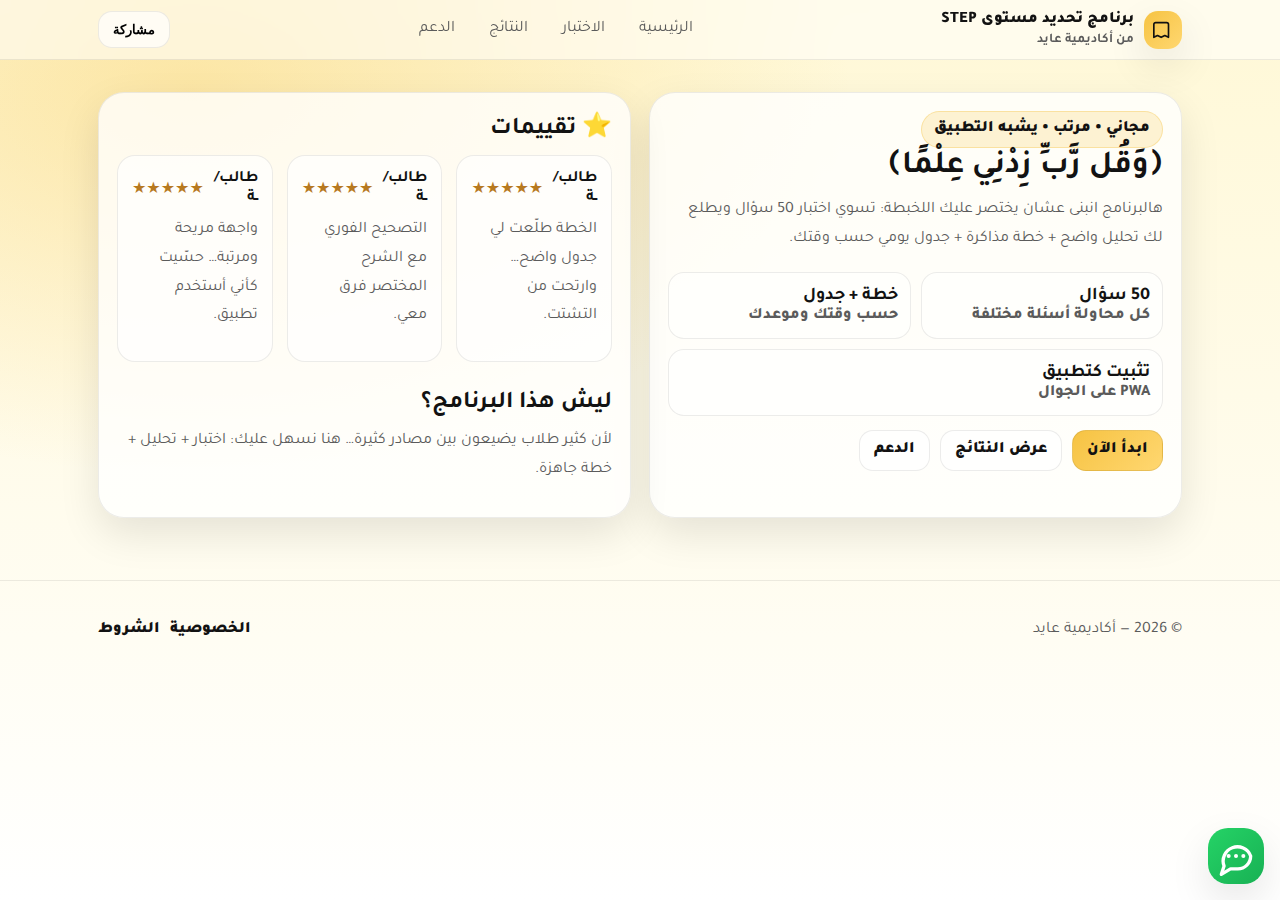
<file: index.html>
<!doctype html>
<html lang="ar" dir="rtl">
<head>
  <meta charset="utf-8"/>
  <meta name="viewport" content="width=device-width, initial-scale=1"/>
  <meta name="theme-color" content="#f6c343"/>
  <link rel="manifest" href="./manifest.json"/>
  <link rel="preconnect" href="https://fonts.googleapis.com">
  <link rel="preconnect" href="https://fonts.gstatic.com" crossorigin>
  <link href="https://fonts.googleapis.com/css2?family=Tajawal:wght@400;700;800;900&display=swap" rel="stylesheet">
  <link rel="stylesheet" href="./assets/styles.css"/>
  <script src="./assets/site-data.js"></script>
  <script src="./assets/app.js" defer></script>
  <title>برنامج تحديد مستوى STEP — أكاديمية عايد</title>
  <meta name="description" content="برنامج مجاني يساعدك تحدد مستواك في STEP ويطلع لك خطة مذاكرة وجدول حسب وقتك."/>
</head>
<body>
<div class="topbar">
  <div class="topbar-inner">
    <div class="brand">
      <div class="logo" aria-hidden="true">
        <svg viewBox="0 0 24 24" fill="none">
          <path d="M6 4h10a2 2 0 0 1 2 2v14l-4-2-4 2-4-2-4 2V6a2 2 0 0 1 2-2Z" stroke="#111" stroke-width="1.8" stroke-linejoin="round"/>
        </svg>
      </div>
      <div>
        <div>برنامج تحديد مستوى STEP</div>
        <small>من أكاديمية عايد</small>
      </div>
    </div>
    <nav class="nav" aria-label="التنقل">
      <a href="./index.html">الرئيسية</a>
      <a href="./test.html">الاختبار</a>
      <a href="./results.html">النتائج</a>
      <a href="./support.html">الدعم</a>
    </nav>
    <div style="display:flex; gap:8px; align-items:center;">
      <button class="btn" id="shareBtn" type="button">مشاركة</button>
      <button class="btn btn-primary" id="installBtn" type="button" style="display:none;">تثبيت</button>
    </div>
  </div>
</div>
<div class="container">
  <section class="section">
    <div class="hero-grid">
      <div class="card">
        <div class="card-inner">
          <div class="badge">مجاني • مرتب • يشبه التطبيق</div>
          <h1 class="h-title">﴿وَقُل رَّبِّ زِدْنِي عِلْمًا﴾</h1>
          <p class="h-sub">
            هالبرنامج انبنى عشان يختصر عليك اللخبطة: تسوي اختبار 50 سؤال ويطلع لك تحليل واضح + خطة مذاكرة + جدول يومي حسب وقتك.
          </p>
          <div class="kpis">
            <div class="kpi"><b>50 سؤال</b><span>كل محاولة أسئلة مختلفة</span></div>
            <div class="kpi"><b>خطة + جدول</b><span>حسب وقتك وموعدك</span></div>
            <div class="kpi"><b>تثبيت كتطبيق</b><span>PWA على الجوال</span></div>
          </div>
          <div style="margin-top:14px; display:flex; gap:10px; flex-wrap:wrap;">
            <a class="btn btn-primary" href="./test.html">ابدأ الآن</a>
            <a class="btn" href="./results.html">عرض النتائج</a>
            <a class="btn" href="./support.html">الدعم</a>
          </div>
        </div>
      </div>

      <div class="card">
        <div class="card-inner">
          <h2 style="margin:0 0 10px;">⭐ تقييمات</h2>
          <div id="reviews" class="grid-3"></div>
          <div class="section">
            <h2 style="margin:14px 0 8px;">ليش هذا البرنامج؟</h2>
            <p class="h-sub" style="margin:0;">
              لأن كثير طلاب يضيعون بين مصادر كثيرة… هنا نسهل عليك: اختبار + تحليل + خطة جاهزة.
            </p>
          </div>
        </div>
      </div>
    </div>
  </section>
</div>
<div class="footer">
  <div class="container">
    <div style="display:flex; flex-wrap:wrap; gap:10px; align-items:center; justify-content:space-between;">
      <div>© <span id="year"></span> — أكاديمية عايد</div>
      <div style="display:flex; gap:10px; flex-wrap:wrap;">
        <a href="./privacy.html">الخصوصية</a>
        <a href="./terms.html">الشروط</a>
      </div>
    </div>
  </div>
</div><button class="fab" id="assistantFab" type="button" aria-label="مساعد">
  <svg viewBox="0 0 24 24" fill="none">
    <path d="M20 12a7 7 0 0 1-7 7H9l-5 3 1.5-4.5A7 7 0 1 1 20 12Z" stroke="#fff" stroke-width="1.8" stroke-linejoin="round"/>
    <path d="M8 12h.01M12 12h.01M16 12h.01" stroke="#fff" stroke-width="2.2" stroke-linecap="round"/>
  </svg>
</button>
<div class="chat" id="chat">
  <div class="chat-head">
    <div>
      <div class="chat-title" id="chatTitle"></div>
      <div class="chat-status" id="chatStatus"></div>
    </div>
    <button class="btn" id="chatClose" type="button">إغلاق</button>
  </div>
  <div class="chat-body" id="chatBody"></div>
  <div class="chat-quick" id="chatQuick"></div>
  <div class="chat-input">
    <input id="chatInput" type="text" placeholder="اكتب سؤالك هنا…"/>
    <button class="btn btn-primary" id="chatSend" type="button">إرسال</button>
  </div>
</div>
<div class="toast" id="toast" aria-live="polite"></div>
<script>
(function(){
  var wrap=document.getElementById("reviews");
  var items=(window.SITE_DATA && window.SITE_DATA.reviews) || [];
  if(!wrap) return;
  wrap.innerHTML = items.map(function(r){
    var stars = "★".repeat(r.stars) + "☆".repeat(5-r.stars);
    return '<div class="feature"><div style="display:flex;justify-content:space-between;gap:10px;align-items:center;"><b>'+r.name+'</b><span style="color:#b7791f;font-weight:900;">'+stars+'</span></div><p style="margin-top:8px;color:var(--muted);line-height:1.8;">'+r.text+'</p></div>';
  }).join("");
})();
</script>
</body></html>
</file>
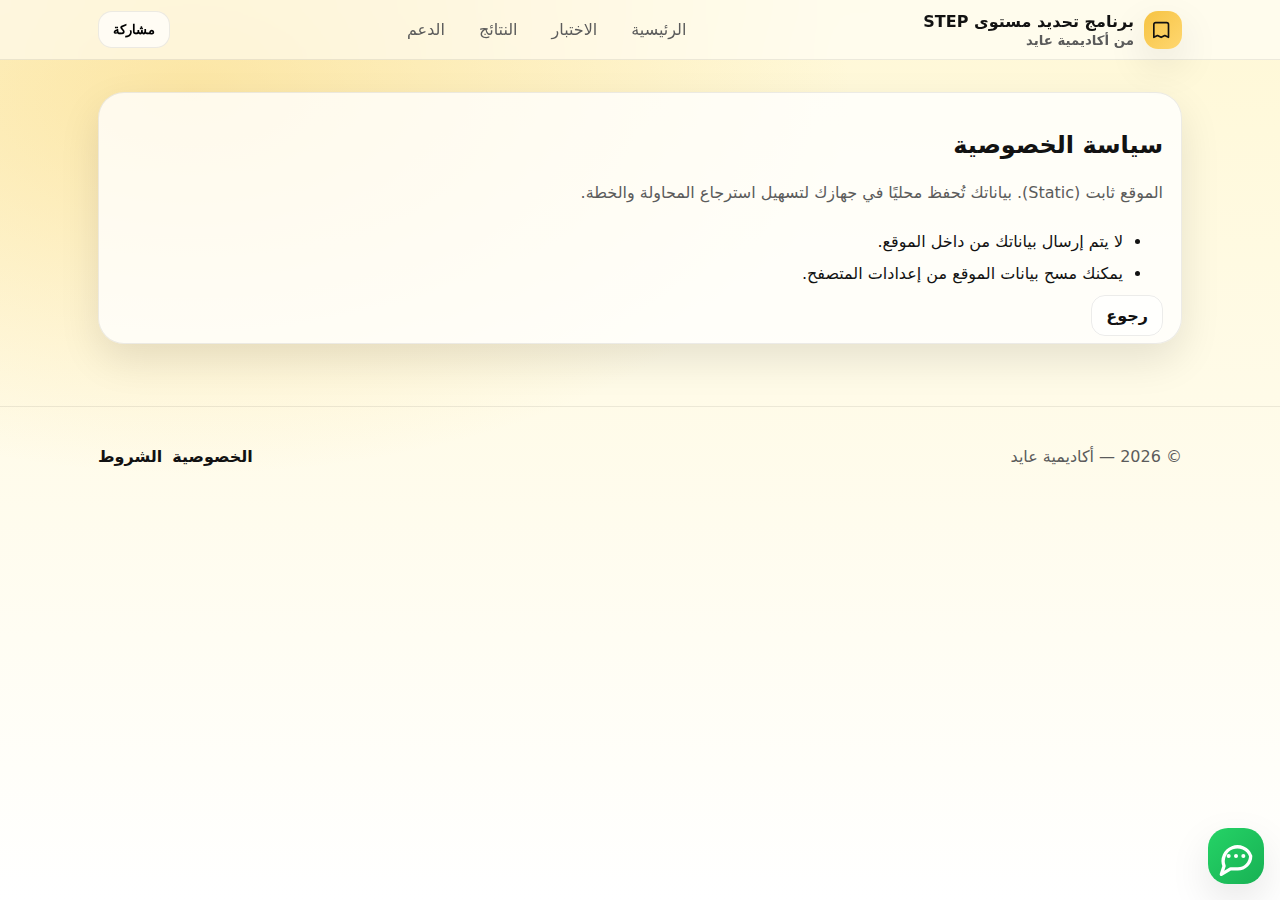
<file: privacy.html>
<!doctype html>
<html lang="ar" dir="rtl">
<head>
  <meta charset="utf-8"/>
  <meta name="viewport" content="width=device-width, initial-scale=1"/>
  <meta name="theme-color" content="#f6c343"/>
  <link rel="manifest" href="./manifest.json"/>
  <link rel="preconnect" href="https://fonts.googleapis.com">
  <link rel="preconnect" href="https://fonts.gstatic.com" crossorigin>
  <link href="https://fonts.googleapis.com/css2?family=Tajawal:wght@400;700;800;900&display=swap" rel="stylesheet">
  <link rel="stylesheet" href="./assets/styles.css"/>
  <script src="./assets/site-data.js"></script>
  <script src="./assets/app.js" defer></script>
  <title>الخصوصية</title>
</head><body><div class="topbar">
  <div class="topbar-inner">
    <div class="brand">
      <div class="logo" aria-hidden="true">
        <svg viewBox="0 0 24 24" fill="none">
          <path d="M6 4h10a2 2 0 0 1 2 2v14l-4-2-4 2-4-2-4 2V6a2 2 0 0 1 2-2Z" stroke="#111" stroke-width="1.8" stroke-linejoin="round"/>
        </svg>
      </div>
      <div>
        <div>برنامج تحديد مستوى STEP</div>
        <small>من أكاديمية عايد</small>
      </div>
    </div>
    <nav class="nav" aria-label="التنقل">
      <a href="./index.html">الرئيسية</a>
      <a href="./test.html">الاختبار</a>
      <a href="./results.html">النتائج</a>
      <a href="./support.html">الدعم</a>
    </nav>
    <div style="display:flex; gap:8px; align-items:center;">
      <button class="btn" id="shareBtn" type="button">مشاركة</button>
      <button class="btn btn-primary" id="installBtn" type="button" style="display:none;">تثبيت</button>
    </div>
  </div>
</div>
<div class="container"><section class="section"><div class="card"><div class="card-inner">
<h2>سياسة الخصوصية</h2>
<p class="h-sub">الموقع ثابت (Static). بياناتك تُحفظ محليًا في جهازك لتسهيل استرجاع المحاولة والخطة.</p>
<ul style="line-height:2;">
<li>لا يتم إرسال بياناتك من داخل الموقع.</li>
<li>يمكنك مسح بيانات الموقع من إعدادات المتصفح.</li>
</ul>
<a class="btn" href="./index.html">رجوع</a>
</div></div></section></div><div class="footer">
  <div class="container">
    <div style="display:flex; flex-wrap:wrap; gap:10px; align-items:center; justify-content:space-between;">
      <div>© <span id="year"></span> — أكاديمية عايد</div>
      <div style="display:flex; gap:10px; flex-wrap:wrap;">
        <a href="./privacy.html">الخصوصية</a>
        <a href="./terms.html">الشروط</a>
      </div>
    </div>
  </div>
</div><button class="fab" id="assistantFab" type="button" aria-label="مساعد">
  <svg viewBox="0 0 24 24" fill="none">
    <path d="M20 12a7 7 0 0 1-7 7H9l-5 3 1.5-4.5A7 7 0 1 1 20 12Z" stroke="#fff" stroke-width="1.8" stroke-linejoin="round"/>
    <path d="M8 12h.01M12 12h.01M16 12h.01" stroke="#fff" stroke-width="2.2" stroke-linecap="round"/>
  </svg>
</button>
<div class="chat" id="chat">
  <div class="chat-head">
    <div>
      <div class="chat-title" id="chatTitle"></div>
      <div class="chat-status" id="chatStatus"></div>
    </div>
    <button class="btn" id="chatClose" type="button">إغلاق</button>
  </div>
  <div class="chat-body" id="chatBody"></div>
  <div class="chat-quick" id="chatQuick"></div>
  <div class="chat-input">
    <input id="chatInput" type="text" placeholder="اكتب سؤالك هنا…"/>
    <button class="btn btn-primary" id="chatSend" type="button">إرسال</button>
  </div>
</div>
<div class="toast" id="toast" aria-live="polite"></div></body></html>
</file>
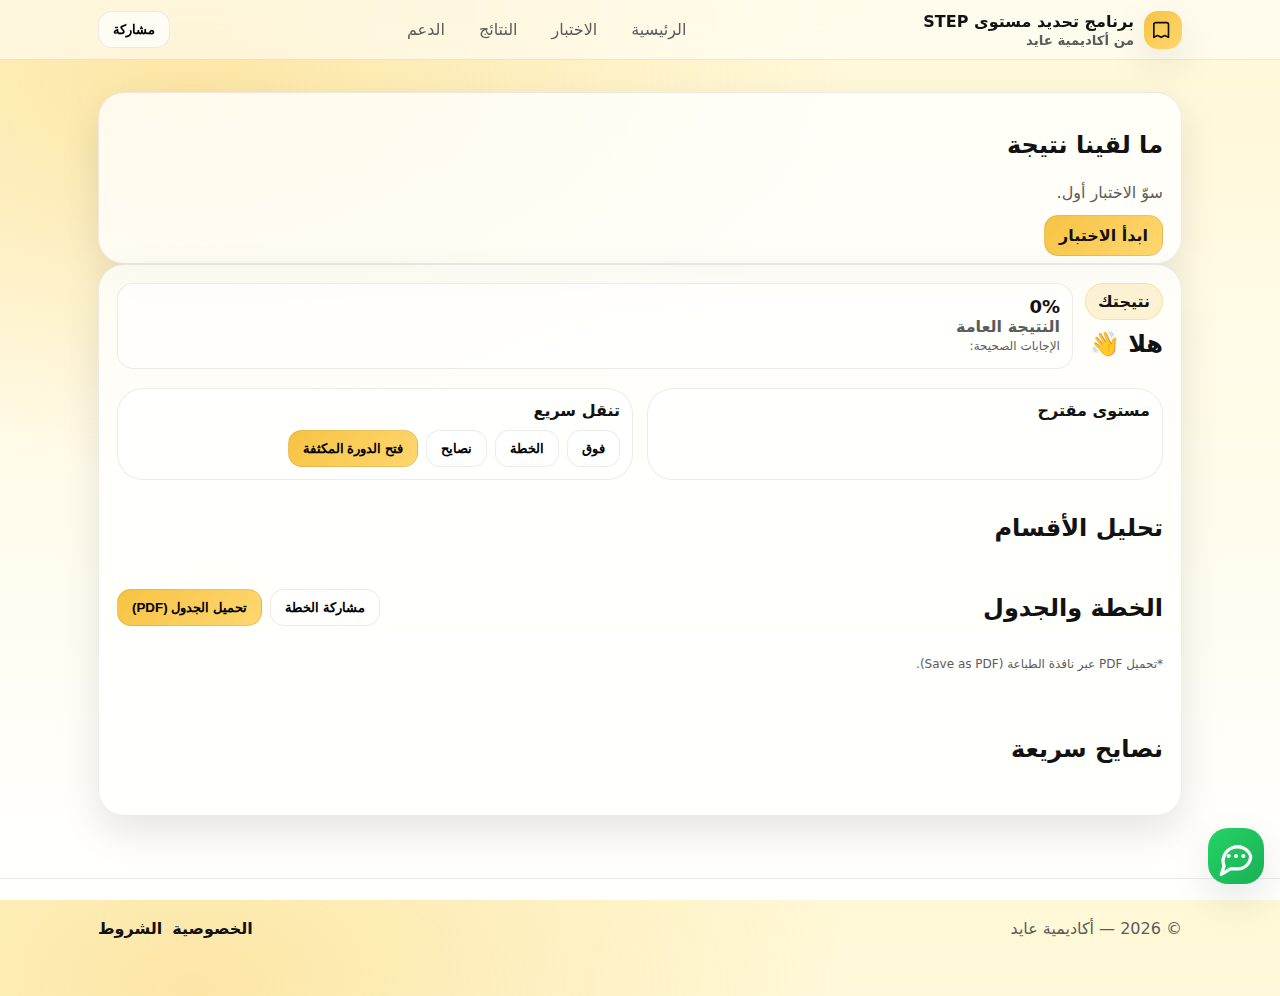
<file: results.html>
<!doctype html>
<html lang="ar" dir="rtl">
<head>
  <meta charset="utf-8"/>
  <meta name="viewport" content="width=device-width, initial-scale=1"/>
  <meta name="theme-color" content="#f6c343"/>
  <link rel="manifest" href="./manifest.json"/>
  <link rel="preconnect" href="https://fonts.googleapis.com">
  <link rel="preconnect" href="https://fonts.gstatic.com" crossorigin>
  <link href="https://fonts.googleapis.com/css2?family=Tajawal:wght@400;700;800;900&display=swap" rel="stylesheet">
  <link rel="stylesheet" href="./assets/styles.css"/>
  <script src="./assets/site-data.js"></script>
  <script src="./assets/app.js" defer></script>
  <title>النتائج والخطة</title>
</head><body>
<div class="topbar">
  <div class="topbar-inner">
    <div class="brand">
      <div class="logo" aria-hidden="true">
        <svg viewBox="0 0 24 24" fill="none">
          <path d="M6 4h10a2 2 0 0 1 2 2v14l-4-2-4 2-4-2-4 2V6a2 2 0 0 1 2-2Z" stroke="#111" stroke-width="1.8" stroke-linejoin="round"/>
        </svg>
      </div>
      <div>
        <div>برنامج تحديد مستوى STEP</div>
        <small>من أكاديمية عايد</small>
      </div>
    </div>
    <nav class="nav" aria-label="التنقل">
      <a href="./index.html">الرئيسية</a>
      <a href="./test.html">الاختبار</a>
      <a href="./results.html">النتائج</a>
      <a href="./support.html">الدعم</a>
    </nav>
    <div style="display:flex; gap:8px; align-items:center;">
      <button class="btn" id="shareBtn" type="button">مشاركة</button>
      <button class="btn btn-primary" id="installBtn" type="button" style="display:none;">تثبيت</button>
    </div>
  </div>
</div>
<div class="container">
  <section class="section">
    <div class="card" id="empty" style="display:none;">
      <div class="card-inner">
        <h2>ما لقينا نتيجة</h2>
        <p class="h-sub">سوّ الاختبار أول.</p>
        <a class="btn btn-primary" href="./test.html">ابدأ الاختبار</a>
      </div>
    </div>

    <div class="card" id="resultCard">
      <div class="card-inner">
        <div style="display:flex;justify-content:space-between;gap:12px;flex-wrap:wrap;align-items:flex-start;">
          <div>
            <div class="badge">نتيجتك</div>
            <h2 style="margin:10px 0 0;">هلا <span id="helloName"></span> 👋</h2>
            <p class="h-sub" id="tone" style="margin-top:6px;"></p>
          </div>
          <div class="kpi" style="min-width:240px;">
            <b id="score">0%</b><span>النتيجة العامة</span>
            <div class="help">الإجابات الصحيحة: <span id="correct"></span></div>
          </div>
        </div>

        <div class="split" style="margin-top:12px;">
          <div class="card" style="box-shadow:none;">
            <div class="card-inner" style="padding:12px;">
              <b>مستوى مقترح</b>
              <div id="level" style="font-size:22px;font-weight:900;margin-top:8px;"></div>
            </div>
          </div>
          <div class="card" style="box-shadow:none;">
            <div class="card-inner" style="padding:12px;">
              <b>تنقل سريع</b>
              <div style="margin-top:10px;display:flex;gap:8px;flex-wrap:wrap;">
                <button class="btn" id="jumpTop" type="button">فوق</button>
                <button class="btn" id="jumpPlan" type="button">الخطة</button>
                <button class="btn" id="jumpTips" type="button">نصايح</button>
                <button class="btn btn-primary" id="goCourse" type="button">فتح الدورة المكثفة</button>
              </div>
            </div>
          </div>
        </div>

        <div class="section">
          <h2>تحليل الأقسام</h2>
          <table class="table"><tbody id="secBody"></tbody></table>
        </div>

        <div class="section" id="planAnchor">
          <div style="display:flex;justify-content:space-between;gap:10px;flex-wrap:wrap;align-items:center;">
            <h2 style="margin:0;">الخطة والجدول</h2>
            <div style="display:flex;gap:8px;flex-wrap:wrap;">
              <button class="btn" id="sharePlan" type="button">مشاركة الخطة</button>
              <button class="btn btn-primary" id="downloadPdf" type="button">تحميل الجدول (PDF)</button>
            </div>
          </div>
          <p class="h-sub" id="planMeta" style="margin-top:6px;"></p>
          <div id="planList" class="grid-3"></div>
          <p class="help" style="margin-top:10px;">*تحميل PDF عبر نافذة الطباعة (Save as PDF).</p>
        </div>

        <div class="section" id="tipsAnchor">
          <h2>نصايح سريعة</h2>
          <ul id="tips" style="line-height:2;"></ul>
        </div>

      </div>
    </div>
  </section>
</div>
<div class="footer">
  <div class="container">
    <div style="display:flex; flex-wrap:wrap; gap:10px; align-items:center; justify-content:space-between;">
      <div>© <span id="year"></span> — أكاديمية عايد</div>
      <div style="display:flex; gap:10px; flex-wrap:wrap;">
        <a href="./privacy.html">الخصوصية</a>
        <a href="./terms.html">الشروط</a>
      </div>
    </div>
  </div>
</div><button class="fab" id="assistantFab" type="button" aria-label="مساعد">
  <svg viewBox="0 0 24 24" fill="none">
    <path d="M20 12a7 7 0 0 1-7 7H9l-5 3 1.5-4.5A7 7 0 1 1 20 12Z" stroke="#fff" stroke-width="1.8" stroke-linejoin="round"/>
    <path d="M8 12h.01M12 12h.01M16 12h.01" stroke="#fff" stroke-width="2.2" stroke-linecap="round"/>
  </svg>
</button>
<div class="chat" id="chat">
  <div class="chat-head">
    <div>
      <div class="chat-title" id="chatTitle"></div>
      <div class="chat-status" id="chatStatus"></div>
    </div>
    <button class="btn" id="chatClose" type="button">إغلاق</button>
  </div>
  <div class="chat-body" id="chatBody"></div>
  <div class="chat-quick" id="chatQuick"></div>
  <div class="chat-input">
    <input id="chatInput" type="text" placeholder="اكتب سؤالك هنا…"/>
    <button class="btn btn-primary" id="chatSend" type="button">إرسال</button>
  </div>
</div>
<div class="toast" id="toast" aria-live="polite"></div>
<script src="./assets/results.js" defer></script>
</body></html>
</file>
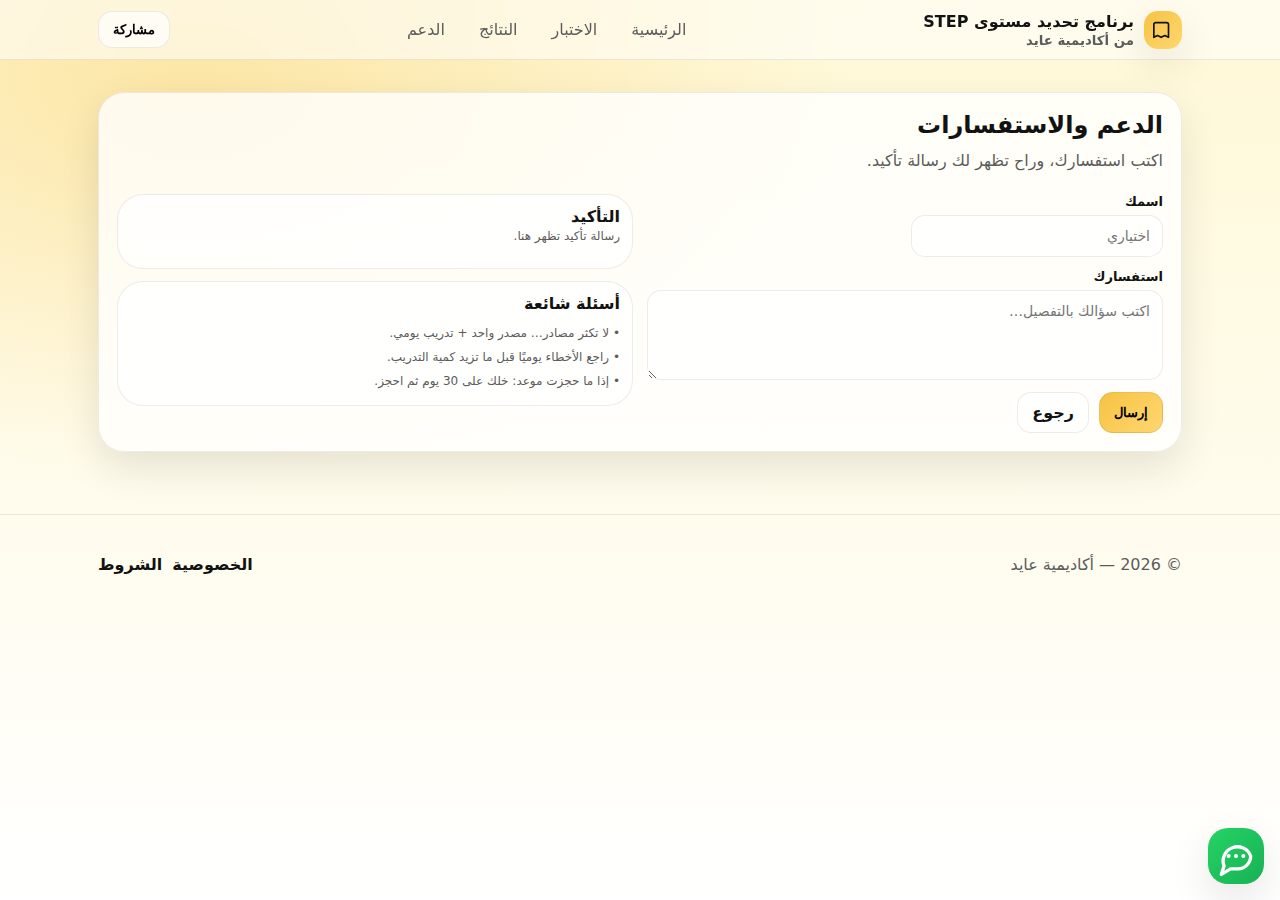
<file: support.html>
<!doctype html>
<html lang="ar" dir="rtl">
<head>
  <meta charset="utf-8"/>
  <meta name="viewport" content="width=device-width, initial-scale=1"/>
  <meta name="theme-color" content="#f6c343"/>
  <link rel="manifest" href="./manifest.json"/>
  <link rel="preconnect" href="https://fonts.googleapis.com">
  <link rel="preconnect" href="https://fonts.gstatic.com" crossorigin>
  <link href="https://fonts.googleapis.com/css2?family=Tajawal:wght@400;700;800;900&display=swap" rel="stylesheet">
  <link rel="stylesheet" href="./assets/styles.css"/>
  <script src="./assets/site-data.js"></script>
  <script src="./assets/app.js" defer></script>
  <title>الدعم</title>
</head><body>
<div class="topbar">
  <div class="topbar-inner">
    <div class="brand">
      <div class="logo" aria-hidden="true">
        <svg viewBox="0 0 24 24" fill="none">
          <path d="M6 4h10a2 2 0 0 1 2 2v14l-4-2-4 2-4-2-4 2V6a2 2 0 0 1 2-2Z" stroke="#111" stroke-width="1.8" stroke-linejoin="round"/>
        </svg>
      </div>
      <div>
        <div>برنامج تحديد مستوى STEP</div>
        <small>من أكاديمية عايد</small>
      </div>
    </div>
    <nav class="nav" aria-label="التنقل">
      <a href="./index.html">الرئيسية</a>
      <a href="./test.html">الاختبار</a>
      <a href="./results.html">النتائج</a>
      <a href="./support.html">الدعم</a>
    </nav>
    <div style="display:flex; gap:8px; align-items:center;">
      <button class="btn" id="shareBtn" type="button">مشاركة</button>
      <button class="btn btn-primary" id="installBtn" type="button" style="display:none;">تثبيت</button>
    </div>
  </div>
</div>
<div class="container">
  <section class="section">
    <div class="card">
      <div class="card-inner">
        <h2 style="margin:0 0 8px;">الدعم والاستفسارات</h2>
        <p class="h-sub">اكتب استفسارك، وراح تظهر لك رسالة تأكيد.</p>
        <div class="split">
          <div>
            <form id="supportForm" class="form">
              <div class="field">
                <label>اسمك</label>
                <input id="sName" placeholder="اختياري"/>
              </div>
              <div class="field" style="grid-column:1/-1;">
                <label>استفسارك</label>
                <textarea id="sMsg" placeholder="اكتب سؤالك بالتفصيل…"></textarea>
              </div>
              <div style="grid-column:1/-1;display:flex;gap:10px;flex-wrap:wrap;">
                <button class="btn btn-primary" type="submit">إرسال</button>
                <a class="btn" href="./index.html">رجوع</a>
              </div>
            </form>
          </div>
          <div>
            <div class="card" style="box-shadow:none;">
              <div class="card-inner" style="padding:12px;">
                <b>التأكيد</b>
                <div class="help">رسالة تأكيد تظهر هنا.</div>
                <div id="supportOut" style="margin-top:10px;display:grid;gap:8px;"></div>
              </div>
            </div>
            <div class="card" style="box-shadow:none;margin-top:12px;">
              <div class="card-inner" style="padding:12px;">
                <b>أسئلة شائعة</b>
                <div class="help" style="margin-top:8px;line-height:2;">
                  • لا تكثر مصادر… مصدر واحد + تدريب يومي.<br>
                  • راجع الأخطاء يوميًا قبل ما تزيد كمية التدريب.<br>
                  • إذا ما حجزت موعد: خلك على 30 يوم ثم احجز.
                </div>
              </div>
            </div>
          </div>
        </div>

      </div>
    </div>
  </section>
</div>
<div class="footer">
  <div class="container">
    <div style="display:flex; flex-wrap:wrap; gap:10px; align-items:center; justify-content:space-between;">
      <div>© <span id="year"></span> — أكاديمية عايد</div>
      <div style="display:flex; gap:10px; flex-wrap:wrap;">
        <a href="./privacy.html">الخصوصية</a>
        <a href="./terms.html">الشروط</a>
      </div>
    </div>
  </div>
</div><button class="fab" id="assistantFab" type="button" aria-label="مساعد">
  <svg viewBox="0 0 24 24" fill="none">
    <path d="M20 12a7 7 0 0 1-7 7H9l-5 3 1.5-4.5A7 7 0 1 1 20 12Z" stroke="#fff" stroke-width="1.8" stroke-linejoin="round"/>
    <path d="M8 12h.01M12 12h.01M16 12h.01" stroke="#fff" stroke-width="2.2" stroke-linecap="round"/>
  </svg>
</button>
<div class="chat" id="chat">
  <div class="chat-head">
    <div>
      <div class="chat-title" id="chatTitle"></div>
      <div class="chat-status" id="chatStatus"></div>
    </div>
    <button class="btn" id="chatClose" type="button">إغلاق</button>
  </div>
  <div class="chat-body" id="chatBody"></div>
  <div class="chat-quick" id="chatQuick"></div>
  <div class="chat-input">
    <input id="chatInput" type="text" placeholder="اكتب سؤالك هنا…"/>
    <button class="btn btn-primary" id="chatSend" type="button">إرسال</button>
  </div>
</div>
<div class="toast" id="toast" aria-live="polite"></div>
<script src="./assets/support.js" defer></script>
</body></html>
</file>
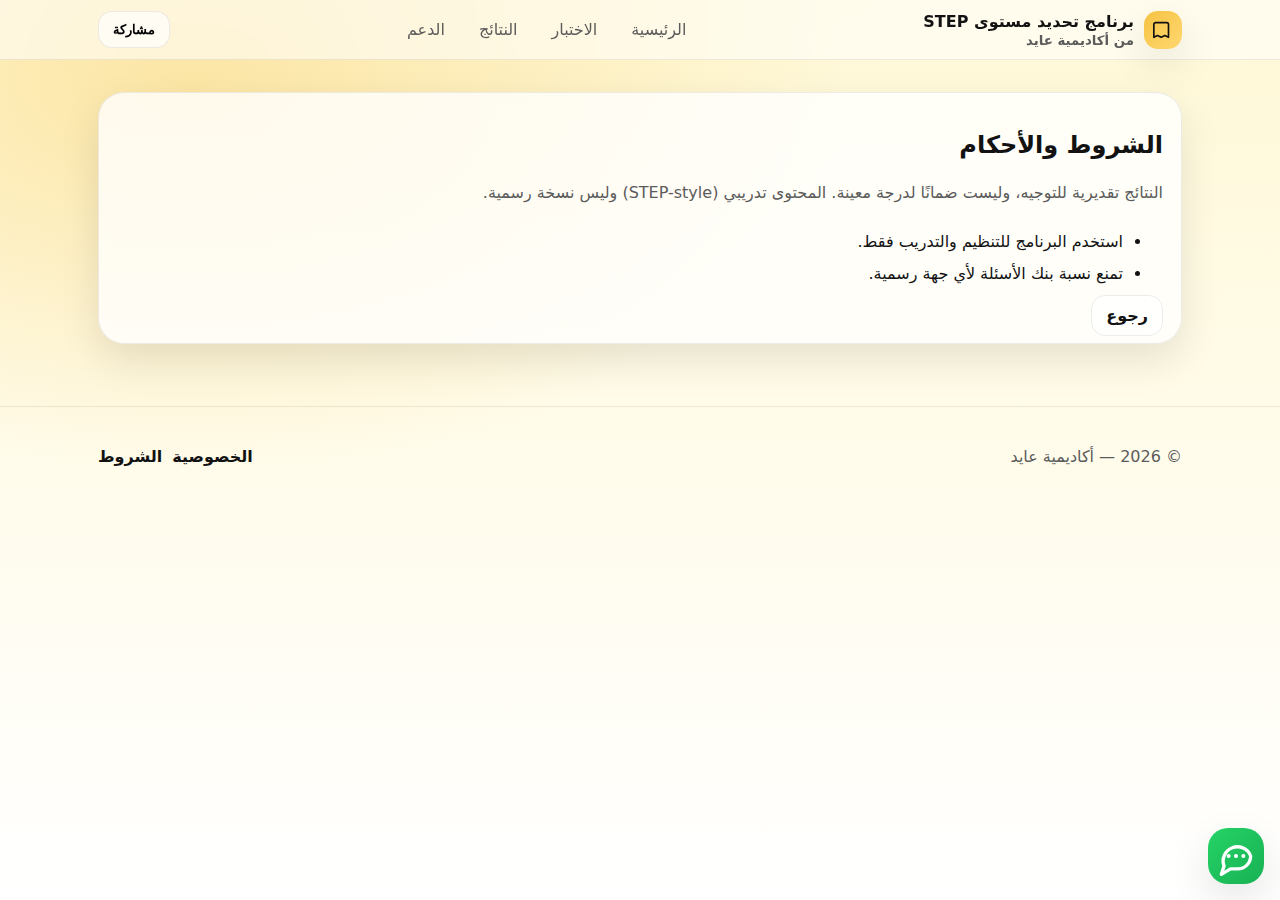
<file: terms.html>
<!doctype html>
<html lang="ar" dir="rtl">
<head>
  <meta charset="utf-8"/>
  <meta name="viewport" content="width=device-width, initial-scale=1"/>
  <meta name="theme-color" content="#f6c343"/>
  <link rel="manifest" href="./manifest.json"/>
  <link rel="preconnect" href="https://fonts.googleapis.com">
  <link rel="preconnect" href="https://fonts.gstatic.com" crossorigin>
  <link href="https://fonts.googleapis.com/css2?family=Tajawal:wght@400;700;800;900&display=swap" rel="stylesheet">
  <link rel="stylesheet" href="./assets/styles.css"/>
  <script src="./assets/site-data.js"></script>
  <script src="./assets/app.js" defer></script>
  <title>الشروط</title>
</head><body><div class="topbar">
  <div class="topbar-inner">
    <div class="brand">
      <div class="logo" aria-hidden="true">
        <svg viewBox="0 0 24 24" fill="none">
          <path d="M6 4h10a2 2 0 0 1 2 2v14l-4-2-4 2-4-2-4 2V6a2 2 0 0 1 2-2Z" stroke="#111" stroke-width="1.8" stroke-linejoin="round"/>
        </svg>
      </div>
      <div>
        <div>برنامج تحديد مستوى STEP</div>
        <small>من أكاديمية عايد</small>
      </div>
    </div>
    <nav class="nav" aria-label="التنقل">
      <a href="./index.html">الرئيسية</a>
      <a href="./test.html">الاختبار</a>
      <a href="./results.html">النتائج</a>
      <a href="./support.html">الدعم</a>
    </nav>
    <div style="display:flex; gap:8px; align-items:center;">
      <button class="btn" id="shareBtn" type="button">مشاركة</button>
      <button class="btn btn-primary" id="installBtn" type="button" style="display:none;">تثبيت</button>
    </div>
  </div>
</div>
<div class="container"><section class="section"><div class="card"><div class="card-inner">
<h2>الشروط والأحكام</h2>
<p class="h-sub">النتائج تقديرية للتوجيه، وليست ضمانًا لدرجة معينة. المحتوى تدريبي (STEP-style) وليس نسخة رسمية.</p>
<ul style="line-height:2;">
<li>استخدم البرنامج للتنظيم والتدريب فقط.</li>
<li>تمنع نسبة بنك الأسئلة لأي جهة رسمية.</li>
</ul>
<a class="btn" href="./index.html">رجوع</a>
</div></div></section></div><div class="footer">
  <div class="container">
    <div style="display:flex; flex-wrap:wrap; gap:10px; align-items:center; justify-content:space-between;">
      <div>© <span id="year"></span> — أكاديمية عايد</div>
      <div style="display:flex; gap:10px; flex-wrap:wrap;">
        <a href="./privacy.html">الخصوصية</a>
        <a href="./terms.html">الشروط</a>
      </div>
    </div>
  </div>
</div><button class="fab" id="assistantFab" type="button" aria-label="مساعد">
  <svg viewBox="0 0 24 24" fill="none">
    <path d="M20 12a7 7 0 0 1-7 7H9l-5 3 1.5-4.5A7 7 0 1 1 20 12Z" stroke="#fff" stroke-width="1.8" stroke-linejoin="round"/>
    <path d="M8 12h.01M12 12h.01M16 12h.01" stroke="#fff" stroke-width="2.2" stroke-linecap="round"/>
  </svg>
</button>
<div class="chat" id="chat">
  <div class="chat-head">
    <div>
      <div class="chat-title" id="chatTitle"></div>
      <div class="chat-status" id="chatStatus"></div>
    </div>
    <button class="btn" id="chatClose" type="button">إغلاق</button>
  </div>
  <div class="chat-body" id="chatBody"></div>
  <div class="chat-quick" id="chatQuick"></div>
  <div class="chat-input">
    <input id="chatInput" type="text" placeholder="اكتب سؤالك هنا…"/>
    <button class="btn btn-primary" id="chatSend" type="button">إرسال</button>
  </div>
</div>
<div class="toast" id="toast" aria-live="polite"></div></body></html>
</file>
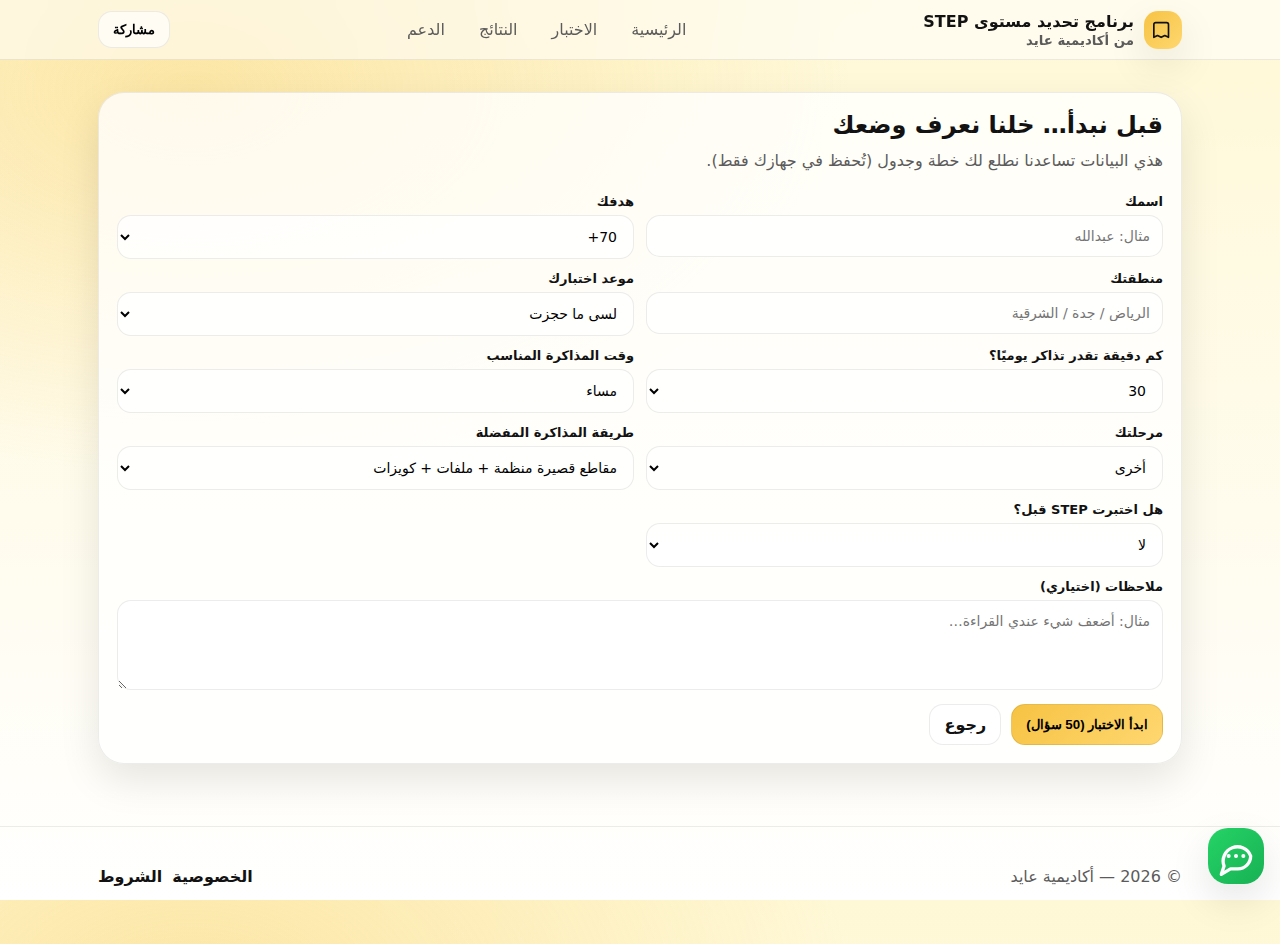
<file: test.html>
<!doctype html>
<html lang="ar" dir="rtl">
<head>
  <meta charset="utf-8"/>
  <meta name="viewport" content="width=device-width, initial-scale=1"/>
  <meta name="theme-color" content="#f6c343"/>
  <link rel="manifest" href="./manifest.json"/>
  <link rel="preconnect" href="https://fonts.googleapis.com">
  <link rel="preconnect" href="https://fonts.gstatic.com" crossorigin>
  <link href="https://fonts.googleapis.com/css2?family=Tajawal:wght@400;700;800;900&display=swap" rel="stylesheet">
  <link rel="stylesheet" href="./assets/styles.css"/>
  <script src="./assets/site-data.js"></script>
  <script src="./assets/app.js" defer></script>
  <title>الاختبار — 50 سؤال</title>
</head><body>
<div class="topbar">
  <div class="topbar-inner">
    <div class="brand">
      <div class="logo" aria-hidden="true">
        <svg viewBox="0 0 24 24" fill="none">
          <path d="M6 4h10a2 2 0 0 1 2 2v14l-4-2-4 2-4-2-4 2V6a2 2 0 0 1 2-2Z" stroke="#111" stroke-width="1.8" stroke-linejoin="round"/>
        </svg>
      </div>
      <div>
        <div>برنامج تحديد مستوى STEP</div>
        <small>من أكاديمية عايد</small>
      </div>
    </div>
    <nav class="nav" aria-label="التنقل">
      <a href="./index.html">الرئيسية</a>
      <a href="./test.html">الاختبار</a>
      <a href="./results.html">النتائج</a>
      <a href="./support.html">الدعم</a>
    </nav>
    <div style="display:flex; gap:8px; align-items:center;">
      <button class="btn" id="shareBtn" type="button">مشاركة</button>
      <button class="btn btn-primary" id="installBtn" type="button" style="display:none;">تثبيت</button>
    </div>
  </div>
</div>
<div class="container">
  <section class="section">
    <div class="card" id="setupCard">
      <div class="card-inner">
        <h2 style="margin:0 0 8px;">قبل نبدأ… خلنا نعرف وضعك</h2>
        <p class="h-sub">هذي البيانات تساعدنا نطلع لك خطة وجدول (تُحفظ في جهازك فقط).</p>

        <div class="form">
          <div class="field">
            <label>اسمك</label>
            <input id="studentName" placeholder="مثال: عبدالله"/>
          </div>
          <div class="field">
            <label>هدفك</label>
            <select id="goal">
              <option value="60+">60+</option><option value="70+" selected>70+</option><option value="80+">80+</option><option value="90+">90+</option><option value="95+">95+</option>
            </select>
          </div>
          <div class="field">
            <label>منطقتك</label>
            <input id="region" placeholder="الرياض / جدة / الشرقية"/>
          </div>
          <div class="field">
            <label>موعد اختبارك</label>
            <select id="timeframe">
              <option value="lt_24h">أقل من 24 ساعة</option>
              <option value="lt_3d">أقل من 3 أيام</option>
              <option value="lt_7d">خلال 7 أيام</option>
              <option value="lt_month">خلال شهر</option>
              <option value="no_booking" selected>لسى ما حجزت</option>
            </select>
          </div>
          <div class="field">
            <label>كم دقيقة تقدر تذاكر يوميًا؟</label>
            <select id="studyMinutes">
              <option value="15">15</option><option value="30" selected>30</option><option value="45">45</option><option value="60">60</option><option value="90">90</option>
            </select>
          </div>
          <div class="field">
            <label>وقت المذاكرة المناسب</label>
            <select id="studyTime">
              <option value="morning">صباح</option><option value="afternoon">ظهر</option><option value="evening" selected>مساء</option><option value="night">ليل</option>
            </select>
          </div>

          <div class="field">
            <label>مرحلتك</label>
            <select id="stage">
              <option value="hs">ثانوي</option><option value="uni">جامعي</option><option value="grad">دراسات عليا</option><option value="employed">موظف</option><option value="other" selected>أخرى</option>
            </select>
          </div>

          <div class="field" id="uniBlock" style="display:none;">
            <label>تفاصيل الجامعة</label>
            <div class="form" style="grid-template-columns:1fr 1fr;">
              <div class="field">
                <label>مستواك</label>
                <select id="uniLevel">
                  <option value="">—</option><option value="freshman">مستجد</option><option value="sophomore">سنة 2</option><option value="junior">سنة 3</option><option value="senior">سنة 4+</option>
                </select>
              </div>
              <div class="field">
                <label>تخصصك</label>
                <input id="major" placeholder="مثال: هندسة"/>
              </div>
            </div>
          </div>

          <div class="field">
            <label>طريقة المذاكرة المفضلة</label>
            <select id="prefStyle">
              <option value="short_videos" selected>مقاطع قصيرة منظمة + ملفات + كويزات</option>
              <option value="live">شرح مباشر (لايف)</option>
              <option value="self">تدريب ذاتي + نماذج</option>
              <option value="mixed">مزيج</option>
            </select>
          </div>

          <div class="field">
            <label>هل اختبرت STEP قبل؟</label>
            <select id="tookStepBefore">
              <option value="no" selected>لا</option><option value="yes">نعم</option>
            </select>
          </div>

          <div class="field" id="prevBlock" style="display:none;">
            <label>درجتك السابقة</label>
            <input id="prevScore" placeholder="مثال: 62"/>
          </div>

          <div class="field" id="targetBlock" style="display:none;">
            <label>درجتك المستهدفة</label>
            <input id="targetScore" placeholder="مثال: 80"/>
          </div>

          <div class="field" style="grid-column:1/-1;">
            <label>ملاحظات (اختياري)</label>
            <textarea id="notes" placeholder="مثال: أضعف شيء عندي القراءة…"></textarea>
          </div>
        </div>

        <div id="resumeBox" style="display:none; margin-top:12px;">
          <div class="badge">لقينا محاولة سابقة</div>
          <div style="margin-top:10px;display:flex;gap:10px;flex-wrap:wrap;">
            <button class="btn btn-primary" id="resumeBtn" type="button">كمّل</button>
            <button class="btn" id="restartBtn" type="button">ابدأ من جديد</button>
          </div>
        </div>

        <div style="margin-top:14px;display:flex;gap:10px;flex-wrap:wrap;">
          <button class="btn btn-primary" id="startBtn" type="button">ابدأ الاختبار (50 سؤال)</button>
          <a class="btn" href="./index.html">رجوع</a>
        </div>
      </div>
    </div>

    <div class="card" id="testCard" style="display:none;">
      <div class="card-inner">
        <div style="display:flex;justify-content:space-between;gap:10px;align-items:center;">
          <div class="badge">اختبار محاكي • 50 سؤال</div>
          <div style="color:var(--muted);font-weight:900"><span id="qSection"></span> • <span id="qIndex"></span></div>
        </div>
        <div class="progress" style="margin-top:10px;"><div id="progressBar"></div></div>

        <div style="margin-top:12px;">
          <div class="qprompt" id="qPrompt"></div>
          <div class="options" id="qOptions"></div>
          <div class="explain" id="qExplain" style="display:none;"></div>
        </div>

        <div class="split" style="margin-top:12px;">
          <div class="card" style="box-shadow:none;">
            <div class="card-inner" style="padding:12px;">
              <b>تنقل سريع</b>
              <div class="help">تقدر تروح لأي سؤال مباشرة.</div>
              <div id="navGrid" style="display:flex;flex-wrap:wrap;gap:8px;margin-top:10px;"></div>
            </div>
          </div>
          <div class="card" style="box-shadow:none;">
            <div class="card-inner" style="padding:12px;">
              <b>الأزرار</b>
              <div class="help">زر (إنهاء) يتفعل بعد ما تجاوب الكل.</div>
              <div style="margin-top:10px;display:flex;gap:10px;flex-wrap:wrap;">
                <button class="btn" id="prevBtn" type="button">السابق</button>
                <button class="btn" id="nextBtn" type="button">التالي</button>
                <button class="btn btn-primary" id="finishBtn" type="button">إنهاء</button>
              </div>
              <div class="help" style="margin-top:10px;">التصحيح والشرح يظهرون بعد اختيارك مباشرة ✅</div>
            </div>
          </div>
        </div>

      </div>
    </div>

  </section>
</div>
<div class="footer">
  <div class="container">
    <div style="display:flex; flex-wrap:wrap; gap:10px; align-items:center; justify-content:space-between;">
      <div>© <span id="year"></span> — أكاديمية عايد</div>
      <div style="display:flex; gap:10px; flex-wrap:wrap;">
        <a href="./privacy.html">الخصوصية</a>
        <a href="./terms.html">الشروط</a>
      </div>
    </div>
  </div>
</div><button class="fab" id="assistantFab" type="button" aria-label="مساعد">
  <svg viewBox="0 0 24 24" fill="none">
    <path d="M20 12a7 7 0 0 1-7 7H9l-5 3 1.5-4.5A7 7 0 1 1 20 12Z" stroke="#fff" stroke-width="1.8" stroke-linejoin="round"/>
    <path d="M8 12h.01M12 12h.01M16 12h.01" stroke="#fff" stroke-width="2.2" stroke-linecap="round"/>
  </svg>
</button>
<div class="chat" id="chat">
  <div class="chat-head">
    <div>
      <div class="chat-title" id="chatTitle"></div>
      <div class="chat-status" id="chatStatus"></div>
    </div>
    <button class="btn" id="chatClose" type="button">إغلاق</button>
  </div>
  <div class="chat-body" id="chatBody"></div>
  <div class="chat-quick" id="chatQuick"></div>
  <div class="chat-input">
    <input id="chatInput" type="text" placeholder="اكتب سؤالك هنا…"/>
    <button class="btn btn-primary" id="chatSend" type="button">إرسال</button>
  </div>
</div>
<div class="toast" id="toast" aria-live="polite"></div>
<script src="./assets/test.js" defer></script>
</body></html>
</file>
<file: assets/styles.css>
:root{--bg:#fff8d6;--brand:#f6c343;--ink:#121212;--muted:#5b5b5b;--card:rgba(255,255,255,.78);--stroke:rgba(18,18,18,.08);--shadow:0 16px 40px rgba(0,0,0,.10);--r:18px;--font:'Tajawal',system-ui,Segoe UI,Arial}
*{box-sizing:border-box}html,body{height:100%}body{margin:0;font-family:var(--font);color:var(--ink);background:radial-gradient(1200px 700px at 15% 10%, rgba(246,195,67,.35), transparent 55%),linear-gradient(180deg,var(--bg),#fff)}
a{color:inherit;text-decoration:none}
.container{max-width:1120px;margin:0 auto;padding:18px}
.topbar{position:sticky;top:0;z-index:50;background:rgba(255,255,255,.55);backdrop-filter:blur(14px);border-bottom:1px solid var(--stroke)}
.topbar-inner{max-width:1120px;margin:0 auto;padding:10px 18px;display:flex;gap:12px;align-items:center;justify-content:space-between}
.brand{display:flex;gap:10px;align-items:center;font-weight:900}
.logo{width:38px;height:38px;border-radius:14px;background:linear-gradient(135deg,var(--brand),#ffd770);display:grid;place-items:center;box-shadow:var(--shadow)}
.logo svg{width:22px;height:22px}
.brand small{display:block;color:var(--muted);font-weight:700;margin-top:2px}
.nav{display:flex;gap:10px;align-items:center}
.nav a{padding:10px 12px;border-radius:12px;color:var(--muted)}
.nav a:hover{background:rgba(246,195,67,.18);color:var(--ink)}
.btn{border:1px solid var(--stroke);background:rgba(255,255,255,.7);border-radius:14px;padding:10px 14px;font-weight:900;cursor:pointer}
.btn:hover{transform:translateY(-1px);box-shadow:0 10px 22px rgba(0,0,0,.10)}
.btn-primary{background:linear-gradient(135deg,var(--brand),#ffd770)}
.badge{display:inline-flex;gap:8px;align-items:center;padding:8px 12px;border-radius:999px;background:rgba(246,195,67,.20);border:1px solid rgba(246,195,67,.35);font-weight:900}
.card{border:1px solid var(--stroke);background:var(--card);border-radius:26px;box-shadow:var(--shadow)}
.card-inner{padding:18px}
.hero-grid{display:grid;grid-template-columns:1.25fr .75fr;gap:18px}
.h-title{font-size:32px;line-height:1.2;margin:0 0 10px}
.h-sub{color:var(--muted);margin:0 0 18px;line-height:1.8}
.kpis{display:flex;gap:10px;flex-wrap:wrap}
.kpi{min-width:160px;flex:1;padding:12px;border-radius:16px;border:1px solid var(--stroke);background:rgba(255,255,255,.55)}
.kpi b{display:block;font-size:18px}
.kpi span{color:var(--muted);font-weight:800}
.grid-3{display:grid;grid-template-columns:repeat(3,1fr);gap:14px}
.feature{padding:14px;border-radius:18px;border:1px solid var(--stroke);background:rgba(255,255,255,.65);transition:.18s ease}
.feature:hover{transform:translateY(-2px)}
.section{padding:14px 0}
.form{display:grid;grid-template-columns:repeat(2,1fr);gap:12px}
.field{display:flex;flex-direction:column;gap:6px}
label{font-weight:900;font-size:13px}
input,select,textarea{padding:12px;border-radius:14px;border:1px solid var(--stroke);background:rgba(255,255,255,.78);font-family:var(--font);font-size:14px}
textarea{min-height:90px;resize:vertical}
.help{color:var(--muted);font-size:12px;line-height:1.7}
.progress{height:10px;background:rgba(0,0,0,.06);border-radius:999px;overflow:hidden}
.progress>div{height:100%;width:0;background:linear-gradient(135deg,var(--brand),#ffd770)}
.qprompt{white-space:pre-wrap;line-height:1.9;font-weight:800}
.options{display:grid;gap:10px}
.opt{padding:12px;border-radius:16px;border:1px solid var(--stroke);background:rgba(255,255,255,.70);cursor:pointer;text-align:right}
.opt:hover{transform:translateY(-1px)}
.opt.correct{border-color:rgba(25,135,84,.35);background:rgba(25,135,84,.08)}
.opt.wrong{border-color:rgba(220,53,69,.35);background:rgba(220,53,69,.08)}
.explain{margin-top:10px;padding:12px;border-radius:16px;border:1px dashed rgba(0,0,0,.15);background:rgba(255,255,255,.55);line-height:1.9}
.split{display:grid;grid-template-columns:1fr 1fr;gap:14px}
.table{width:100%;border-collapse:separate;border-spacing:0 10px}
.table td{padding:12px;background:rgba(255,255,255,.70);border:1px solid var(--stroke)}
.table tr td:first-child{border-radius:16px 0 0 16px}
.table tr td:last-child{border-radius:0 16px 16px 0}
.footer{margin-top:30px;padding:22px 0 40px;color:var(--muted);border-top:1px solid var(--stroke)}
.footer a{color:var(--ink);font-weight:900}
.toast{position:fixed;left:14px;bottom:14px;z-index:80;max-width:360px;border-radius:18px;border:1px solid var(--stroke);background:rgba(255,255,255,.85);box-shadow:var(--shadow);padding:12px;transform:translateY(20px);opacity:0;transition:.22s ease;pointer-events:none}
.toast.show{transform:translateY(0);opacity:1}
.fab{position:fixed;right:16px;bottom:16px;z-index:90;width:56px;height:56px;border-radius:20px;background:linear-gradient(135deg,#25d366,#18b154);color:#fff;border:none;cursor:pointer;box-shadow:var(--shadow);display:grid;place-items:center;animation:floaty 2.2s ease-in-out infinite}
@keyframes floaty{0%,100%{transform:translateY(0)}50%{transform:translateY(-6px)}}
.chat{position:fixed;right:16px;bottom:86px;z-index:95;width:min(380px,calc(100vw - 32px));border-radius:22px;border:1px solid var(--stroke);background:rgba(255,255,255,.92);box-shadow:var(--shadow);overflow:hidden;display:none}
.chat.open{display:block}
.chat-head{padding:12px;display:flex;align-items:center;justify-content:space-between;gap:10px;background:linear-gradient(135deg,rgba(246,195,67,.50),rgba(255,215,112,.35))}
.chat-title{font-weight:900}
.chat-status{font-size:12px;color:rgba(18,18,18,.70);font-weight:800}
.chat-body{padding:12px;max-height:46vh;overflow:auto;background:rgba(255,255,255,.82)}
.msg{margin:8px 0;display:flex}.msg.me{justify-content:flex-end}
.bubble{max-width:85%;padding:10px 12px;border-radius:16px;border:1px solid var(--stroke);background:rgba(255,255,255,.75);line-height:1.8;font-weight:800;white-space:pre-wrap}
.msg.me .bubble{background:rgba(246,195,67,.24)}
.chat-quick{display:flex;flex-wrap:wrap;gap:8px;padding:10px 12px;border-top:1px solid var(--stroke);background:rgba(255,255,255,.90)}
.chip{border:1px solid var(--stroke);background:rgba(255,255,255,.75);padding:8px 10px;border-radius:999px;cursor:pointer;font-weight:900;font-size:12px}
.chat-input{display:flex;gap:8px;padding:10px 12px;border-top:1px solid var(--stroke);background:rgba(255,255,255,.96)}
.chat-input input{flex:1}
@media(max-width:860px){.hero-grid{grid-template-columns:1fr}.grid-3{grid-template-columns:1fr}.form{grid-template-columns:1fr}.split{grid-template-columns:1fr}.nav{display:none}}
</file>
